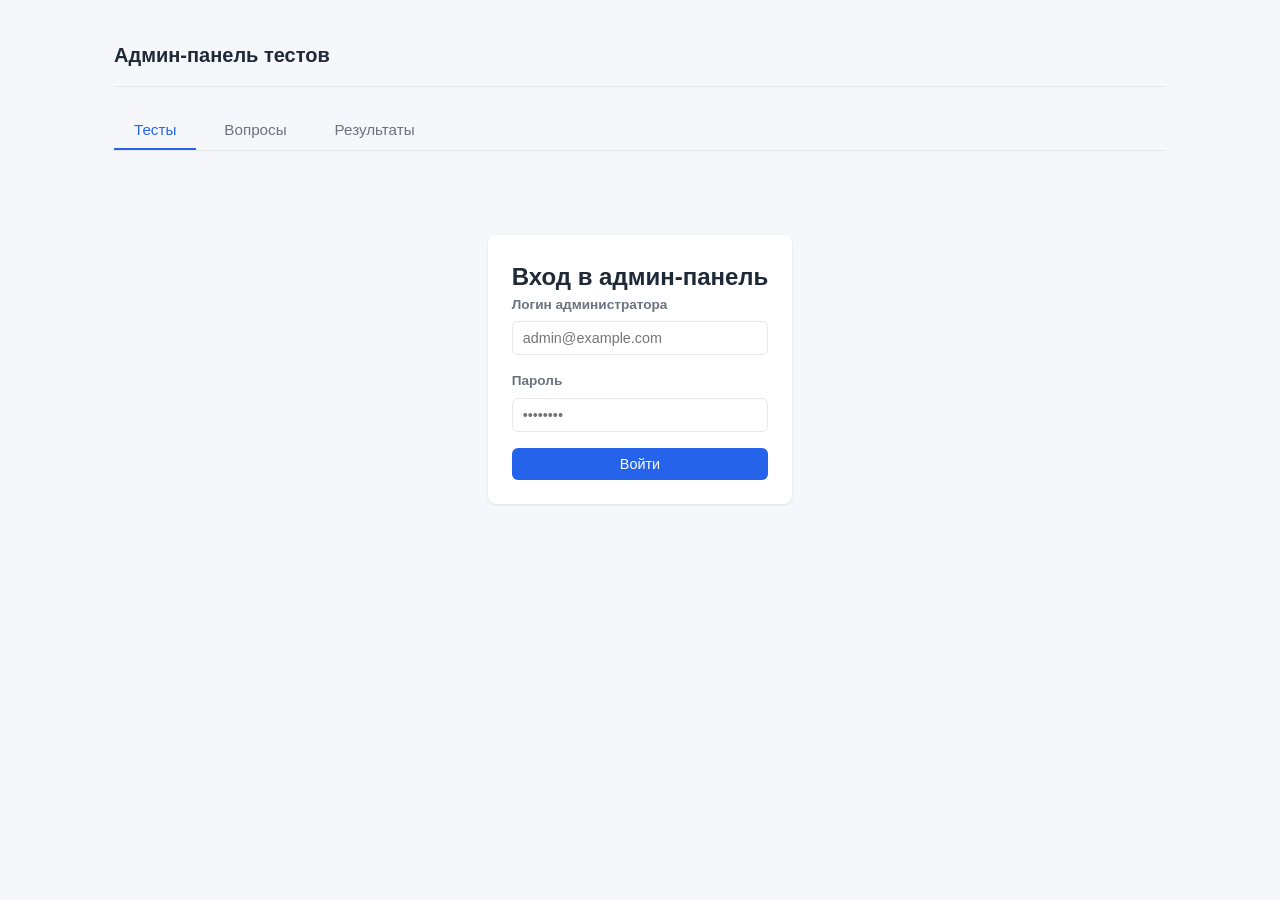
<file: admin_panel/index.html>
<!DOCTYPE html>
<html lang="ru">
<head>
    <meta charset="UTF-8">
    <meta name="viewport" content="width=device-width, initial-scale=1.0">
    <title>Админ-панель тестов — PocketBase</title>
    <link rel="stylesheet" href="css/style.css">
</head>
<body>
    <div class="app">
        <header class="header">
            <div class="header-brand">Админ-панель тестов</div>
            <div class="header-actions">
                <button id="btn-logout" class="btn btn-danger" style="display:none;">Выйти</button>
            </div>
        </header>

        <nav class="nav">
            <button class="nav-item active" data-tab="quizzes">Тесты</button>
            <button class="nav-item" data-tab="questions">Вопросы</button>
            <button class="nav-item" data-tab="attempts">Результаты</button>
        </nav>

        <main class="main">
            <section id="auth-view" class="view card">
                <h2>Вход в админ-панель</h2>
                <form id="login-form">
                    <div class="form-group">
                        <label for="login-email">Логин администратора</label>
                        <input type="email" id="login-email" name="email" required placeholder="admin@example.com">
                    </div>
                    <div class="form-group">
                        <label for="login-password">Пароль</label>
                        <input type="password" id="login-password" name="password" required placeholder="••••••••">
                    </div>
                    <div id="login-error" class="error-msg" style="display:none;">Неверный логин или пароль.</div>
                    <button type="submit" class="btn btn-primary btn-block">Войти</button>
                </form>
            </section>

            <section id="panel-view" class="view" style="display:none;">
                <div class="toolbar">
                    <h1 id="page-title">Тесты</h1>
                    <button id="btn-add" class="btn btn-primary">+ Добавить</button>
                    <button id="btn-import-quiz" class="btn" style="display:none;">Импорт JSON</button>
                    <input type="file" id="import-quiz-file" accept=".json,application/json" hidden>
                </div>

                <div id="view-loading" class="loading" style="display:none;">Загрузка...</div>
                <div id="view-error" class="error-msg" style="display:none;"></div>

                <div id="quizzes-view" class="tab-view active">
                    <table class="table">
                        <thead>
                            <tr>
                                <th>Название</th>
                                <th>Описание</th>
                                <th>Активен</th>
                                <th>Создан</th>
                                <th>Действия</th>
                            </tr>
                        </thead>
                        <tbody id="quizzes-table-body"></tbody>
                    </table>
                </div>

                <div id="questions-view" class="tab-view" style="display:none;">
                    <div class="form-group inline">
                        <label for="quiz-select">Выберите тест:</label>
                        <select id="quiz-select"></select>
                    </div>
                    <div id="questions-empty" style="display:none; color:#666;">Выберите тест, чтобы увидеть вопросы.</div>
                    <table class="table">
                        <thead>
                            <tr>
                                <th>Текст</th>
                                <th>Тип</th>
                                <th>Варианты</th>
                                <th>Правильный ответ</th>
                                <th>Действия</th>
                            </tr>
                        </thead>
                        <tbody id="questions-table-body"></tbody>
                    </table>
                </div>

                <div id="attempts-view" class="tab-view" style="display:none;">
                    <div class="form-group inline">
                        <label for="attempt-quiz-select">Фильтр по тесту:</label>
                        <select id="attempt-quiz-select">
                            <option value="">Все тесты</option>
                        </select>
                    </div>
                    <table class="table">
                        <thead>
                            <tr>
                                <th>Имя</th>
                                <th>Балл</th>
                                <th>Макс. балл</th>
                                <th>Процент</th>
                                <th>Начало</th>
                                <th>Окончание</th>
                            </tr>
                        </thead>
                        <tbody id="attempts-table-body"></tbody>
                    </table>
                </div>
            </section>

            <div id="modal-overlay" class="modal-overlay" style="display:none;">
                <div class="modal">
                    <button class="modal-close" id="modal-close">&times;</button>
                    <div class="modal-body" id="modal-body"></div>
                </div>
            </div>
        </main>
    </div>

    <script src="js/api.js"></script>
    <script src="js/auth.js"></script>
    <script src="js/quizzes.js"></script>
    <script src="js/questions.js"></script>
    <script src="js/attempts.js"></script>
    <script src="js/app.js"></script>
</body>
</html>
</file>
<file: admin_panel/css/style.css>
* {
    box-sizing: border-box;
    margin: 0;
    padding: 0;
}

:root {
    --bg: #f5f7fa;
    --panel-bg: #ffffff;
    --text: #1f2937;
    --muted: #6b7280;
    --border: #e5e7eb;
    --primary: #2563eb;
    --primary-hover: #1d4ed8;
    --danger: #dc2626;
    --danger-hover: #b91c1c;
    --success: #16a34a;
    --radius: 8px;
    --shadow: 0 1px 3px rgba(0,0,0,0.1);
}

body {
    font-family: -apple-system, BlinkMacSystemFont, 'Segoe UI', Roboto, Helvetica, Arial, sans-serif;
    background: var(--bg);
    color: var(--text);
    line-height: 1.5;
}

.app {
    max-width: 1100px;
    margin: 0 auto;
    padding: 24px;
}

.header {
    display: flex;
    align-items: center;
    justify-content: space-between;
    padding: 16px 0;
    border-bottom: 1px solid var(--border);
    margin-bottom: 24px;
}

.header-brand {
    font-size: 1.25rem;
    font-weight: 700;
}

.header-actions {
    display: flex;
    gap: 8px;
}

.nav {
    display: flex;
    gap: 8px;
    border-bottom: 1px solid var(--border);
    margin-bottom: 24px;
}

.nav-item {
    padding: 10px 20px;
    background: transparent;
    border: none;
    border-bottom: 2px solid transparent;
    cursor: pointer;
    font-size: 0.95rem;
    color: var(--muted);
    font-weight: 500;
}

.nav-item:hover {
    color: var(--text);
}

.nav-item.active {
    color: var(--primary);
    border-bottom-color: var(--primary);
}

.main {
    display: flex;
    flex-direction: column;
    gap: 24px;
}

.view {
    background: var(--panel-bg);
    border-radius: var(--radius);
    box-shadow: var(--shadow);
    padding: 24px;
}

.card {
    max-width: 400px;
    margin: 60px auto;
}

.toolbar {
    display: flex;
    align-items: center;
    justify-content: space-between;
    margin-bottom: 16px;
}

.page-title {
    font-size: 1.1rem;
    font-weight: 600;
}

.btn {
    padding: 8px 16px;
    border: none;
    border-radius: 6px;
    font-size: 0.9rem;
    font-weight: 500;
    cursor: pointer;
    transition: background 0.15s;
}

.btn-primary {
    background: var(--primary);
    color: #fff;
}

.btn-primary:hover {
    background: var(--primary-hover);
}

.btn-danger {
    background: var(--danger);
    color: #fff;
}

.btn-danger:hover {
    background: var(--danger-hover);
}

.btn-block {
    width: 100%;
}

.btn-sm {
    padding: 4px 10px;
    font-size: 0.8rem;
}

.form-group {
    margin-bottom: 16px;
}

.form-group label {
    display: block;
    margin-bottom: 6px;
    font-size: 0.85rem;
    font-weight: 600;
    color: var(--muted);
}

.form-group input,
.form-group select,
.form-group textarea {
    width: 100%;
    padding: 8px 10px;
    border: 1px solid var(--border);
    border-radius: 6px;
    font-size: 0.9rem;
    background: #fff;
}

.form-group input:focus,
.form-group select:focus,
.form-group textarea:focus {
    outline: none;
    border-color: var(--primary);
}

.form-group.inline {
    display: flex;
    align-items: center;
    gap: 12px;
    margin-bottom: 12px;
}

.form-group.inline label {
    margin-bottom: 0;
    font-weight: 500;
}

.form-group.inline select {
    width: auto;
    min-width: 200px;
}

.error-msg {
    color: var(--danger);
    font-size: 0.85rem;
    margin-bottom: 12px;
}

.table {
    width: 100%;
    border-collapse: collapse;
}

.table th,
.table td {
    padding: 10px 12px;
    text-align: left;
    border-bottom: 1px solid var(--border);
}

.table th {
    font-size: 0.8rem;
    font-weight: 700;
    color: var(--muted);
    text-transform: uppercase;
}

.table tr:hover {
    background: #f9fafb;
}

.table td {
    font-size: 0.9rem;
}

.table .actions {
    display: flex;
    gap: 6px;
}

.loading {
    font-size: 0.9rem;
    color: var(--muted);
    padding: 24px;
    text-align: center;
}

.modal-overlay {
    position: fixed;
    inset: 0;
    background: rgba(0,0,0,0.45);
    display: flex;
    align-items: center;
    justify-content: center;
    z-index: 1000;
    padding: 24px;
}

.modal {
    background: var(--panel-bg);
    border-radius: var(--radius);
    box-shadow: 0 10px 30px rgba(0,0,0,0.2);
    width: 100%;
    max-width: 600px;
    max-height: 90vh;
    display: flex;
    flex-direction: column;
    overflow: hidden;
}

.modal-close {
    position: absolute;
    top: 12px;
    right: 16px;
    background: transparent;
    border: none;
    font-size: 1.5rem;
    cursor: pointer;
    color: var(--muted);
    padding: 4px;
    line-height: 1;
}

.modal-body {
    padding: 24px;
    overflow-y: auto;
}

.modal-body h3 {
    margin-bottom: 16px;
    font-size: 1.1rem;
    font-weight: 600;
}

.options-list {
    display: flex;
    flex-direction: column;
    gap: 8px;
    margin-bottom: 16px;
}

.option-row {
    display: flex;
    align-items: center;
    gap: 8px;
    border: 1px solid var(--border);
    border-radius: 6px;
    padding: 6px 10px;
    background: #fff;
}

.option-row input[type="text"] {
    flex: 1;
    border: none;
    outline: none;
    padding: 4px;
    font-size: 0.9rem;
}

.option-row input[type="radio"],
.option-row input[type="checkbox"] {
    margin: 0;
    width: 16px;
    height: 16px;
}

.option-actions {
    display: flex;
    gap: 4px;
    margin-left: 8px;
}

.btn-small {
    padding: 4px 8px;
    font-size: 0.75rem;
    background: #f3f4f6;
    border: 1px solid var(--border);
    border-radius: 4px;
    cursor: pointer;
}

.btn-small:hover {
    background: #e5e7eb;
}

.btn-add-option {
    margin-top: 8px;
    padding: 6px 12px;
    font-size: 0.85rem;
    background: #f9fafb;
    border: 1px dashed var(--border);
    border-radius: 6px;
    cursor: pointer;
    color: var(--muted);
}

.btn-add-option:hover {
    background: #f1f5f9;
    border-color: var(--primary);
    color: var(--primary);
}

.answer-type-select {
    margin-bottom: 16px;
}

.answer-field {
    margin-bottom: 16px;
}

.answer-field.hidden {
    display: none;
}

.radio-group,
.checkbox-group {
    display: flex;
    flex-direction: column;
    gap: 6px;
}

.radio-group label,
.checkbox-group label {
    display: flex;
    align-items: center;
    gap: 6px;
    font-weight: 500;
    cursor: pointer;
}

.text-center {
    text-align: center;
}

@media (max-width: 700px) {
    .app {
        padding: 12px;
    }
    .nav {
        flex-wrap: wrap;
    }
    .table {
        font-size: 0.8rem;
    }
    .table th,
    .table td {
        padding: 6px 8px;
    }
    .toolbar {
        flex-direction: column;
        align-items: stretch;
        gap: 10px;
    }
}
</file>
